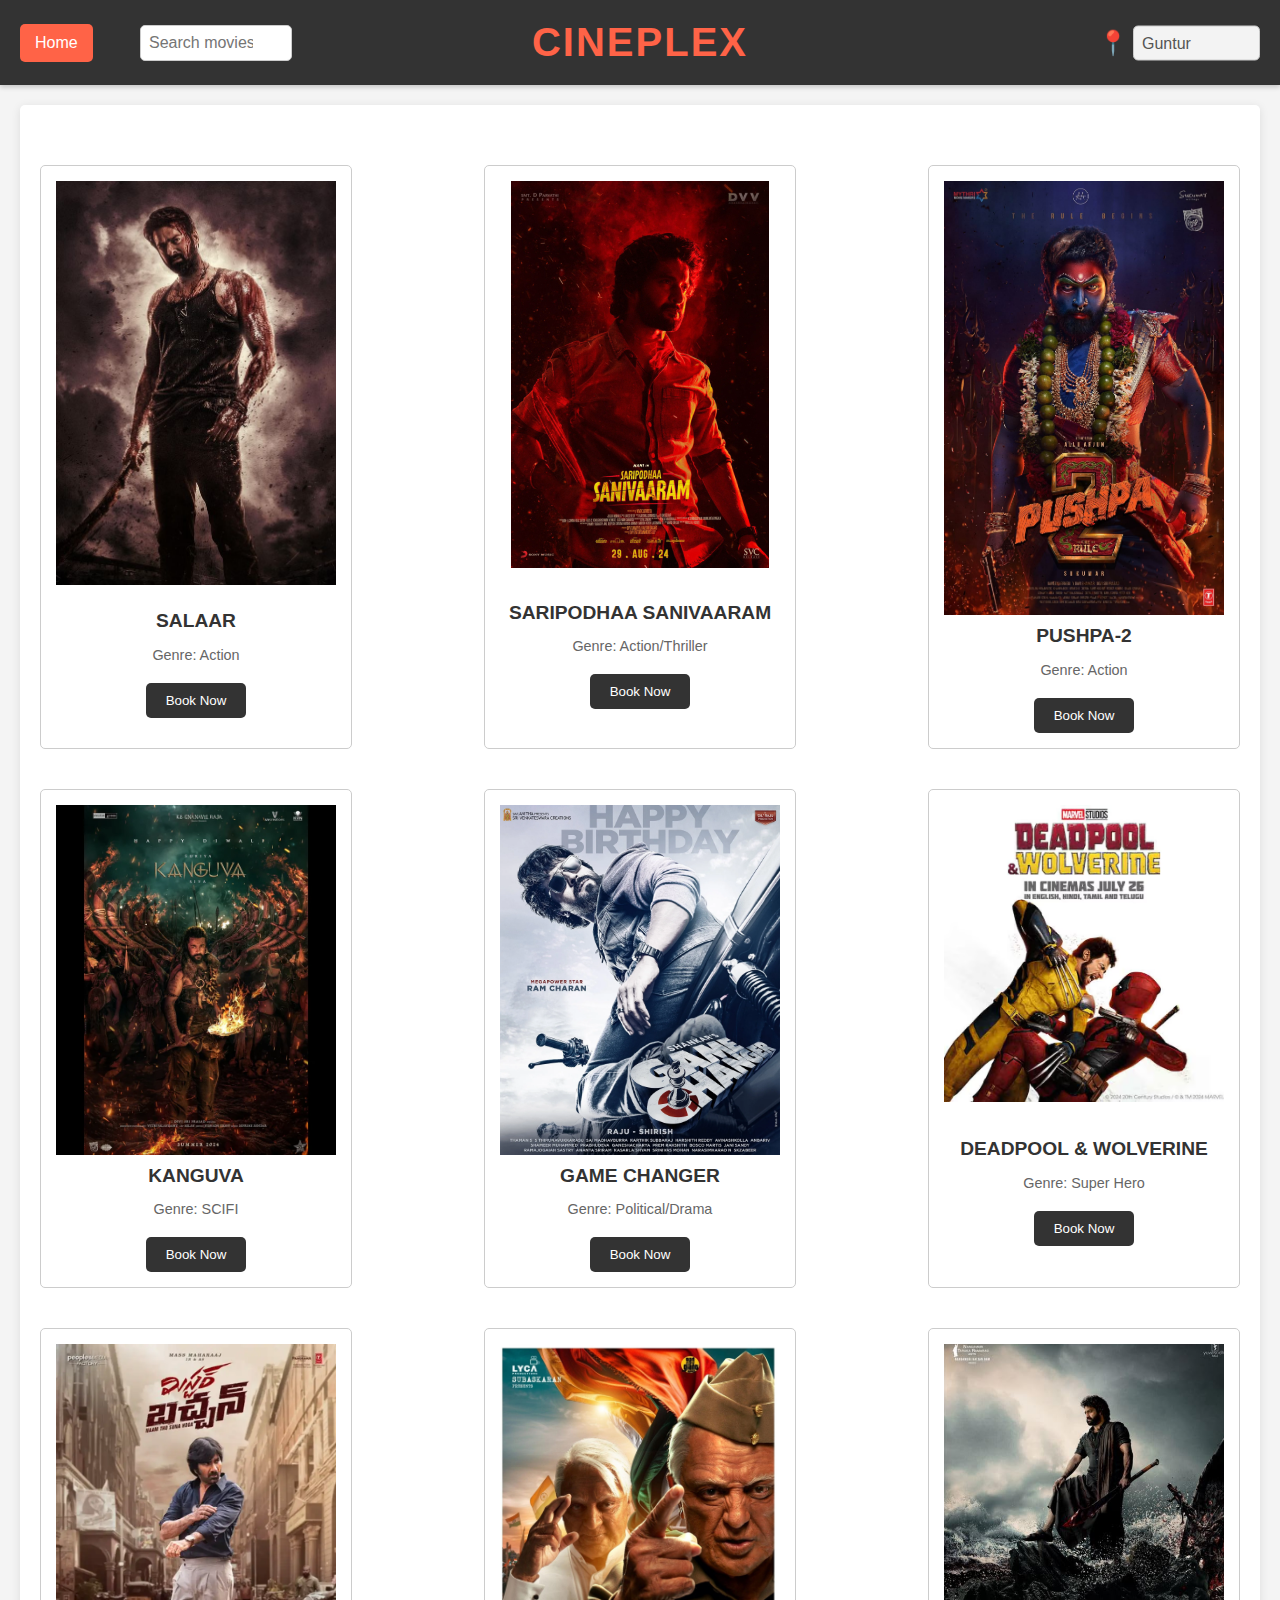
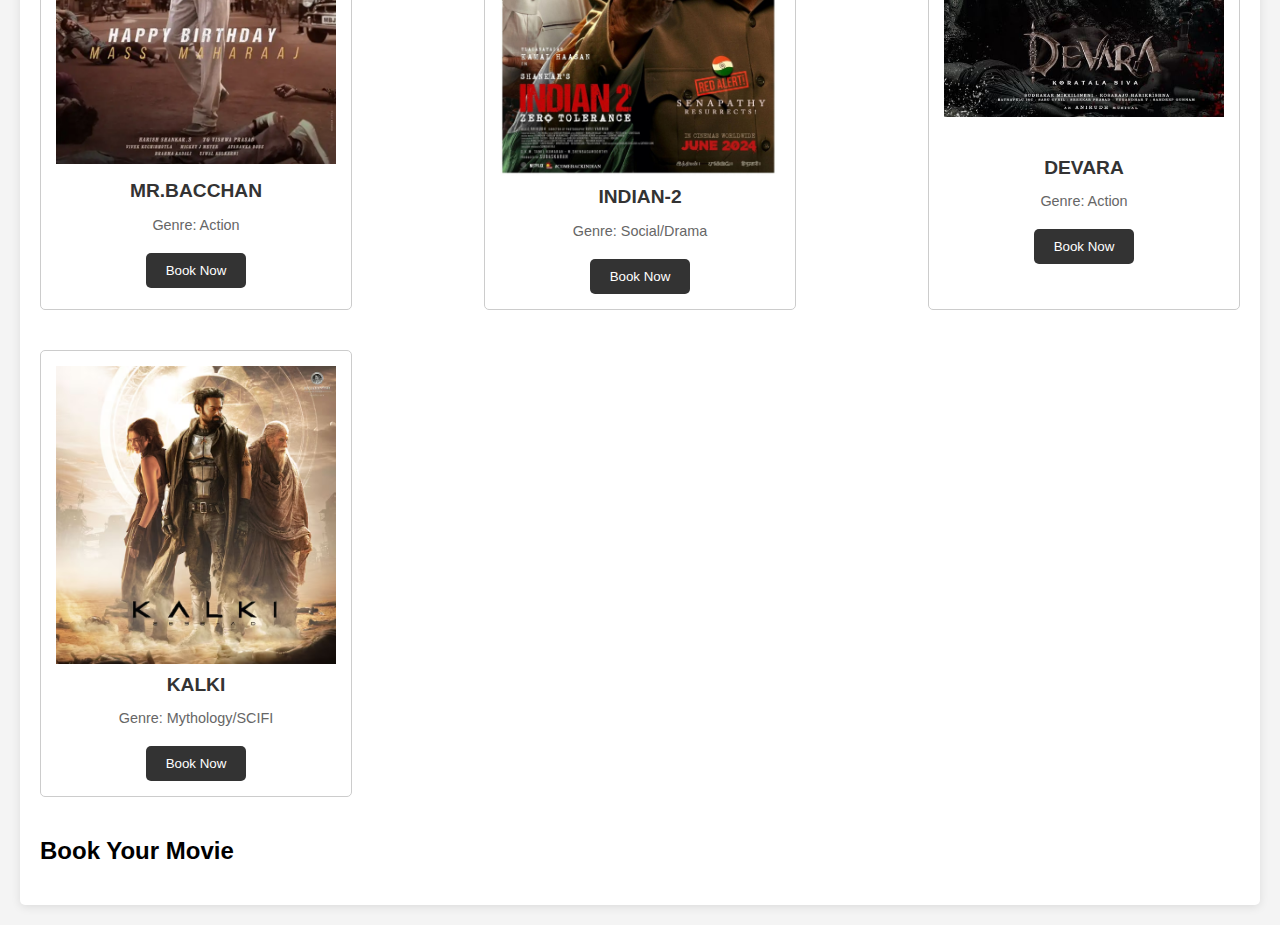
<file: index.html>
<!DOCTYPE html>
<html lang="en">
<head>
    <meta charset="UTF-8">
    <meta name="viewport" content="width=device-width, initial-scale=1.0">
    <title>Cineplex: Your Movie Experience</title>
    <link rel="stylesheet" href="styles.css">
    <style>
        body {
            font-family: Arial, sans-serif;
            margin: 0;
            padding: 0;
            background-color: #f4f4f4;
        }

        header {
            background-color: #333;
            color: #fff;
            display: flex;
            justify-content: center;
            align-items: center;
            padding: 20px;
            box-shadow: 0 2px 5px rgba(0, 0, 0, 0.2);
            position: relative;
        }

        .home-btn {
            position: absolute;
            top: 50%;
            left: 20px;
            transform: translateY(-50%);
            background-color: #ff6347; /* Tomato color for a vibrant look */
            color: #fff;
            border: none;
            padding: 10px 15px;
            border-radius: 5px;
            cursor: pointer;
            font-size: 1rem;
            transition: background-color 0.3s ease;
        }

        .home-btn:hover {
            background-color: #e5533f;
        }

        .title {
            font-size: 2.5rem;
            font-weight: bold;
            color: #ff6347; 
            text-transform: uppercase;
            letter-spacing: 2px;
            text-align: center;
            margin: 0;
            flex: 1;
        }

        #search-bar {
            display: flex;
            align-items: center;
            position: absolute;
            top: 50%;
            left: 140px; 
            transform: translateY(-50%);
            background-color: #fff;
            border: 1px solid #ccc;
            border-radius: 5px;
            overflow: hidden;
            width: 150px; 
        }

        #search-input {
            border: none;
            padding: 8px;
            font-size: 1rem;
            width: 120px; 
            outline: none;
        }

        #search-icon {
            width: 30px;
            height: 30px;
            background: url('https://cdn-icons-png.flaticon.com/512/622/622669.png') no-repeat center center;
            background-size: 20px 20px;
            opacity: 0.5; 
            border: none;
            cursor: pointer;
            background-color: transparent;
        }

        #location-selection {
            display: flex;
            align-items: center;
            position: absolute;
            top: 50%;
            right: 20px;
            transform: translateY(-50%);
        }

        #location {
            padding: 8px;
            font-size: 1rem;
            border: 1px solid #ccc;
            border-radius: 5px;
            appearance: none;
            padding-right: 30px;
            background-color: #f3f3f3;
            cursor: pointer;
            color: #555;
        }

        .location-icon {
            margin-right: 5px;
            font-size: 1.5rem;
        }

        main {
            max-width: 1200px;
            margin: 20px auto;
            padding: 20px;
            display: flex;
            flex-direction: column;
            background-color: #fff;
            border-radius: 5px;
            box-shadow: 0 2px 10px rgba(0, 0, 0, 0.1);
        }

        .movies-container {
            display: flex;
            flex-wrap: wrap;
            justify-content: space-between;
            gap: 20px;
            margin-top: 20px;
        }

        .movie {
            width: calc(25% - 20px);
            border: 1px solid #ccc;
            background-color: #fff;
            padding: 15px;
            position: relative;
            border-radius: 5px;
            overflow: hidden;
            transition: transform 0.3s ease;
            display: flex;
            flex-direction: column;
            justify-content: space-between;
        }

        .movie:hover {
            transform: translateY(-5px);
            box-shadow: 0 4px 10px rgba(0, 0, 0, 0.1);
        }

        .movie img {
            max-width: 100%;
            height: auto;
            object-fit: cover;
            margin-bottom: 10px;
            display: block;
            margin-left: auto;
            margin-right: auto;
        }

        .movie .movie-info {
            text-align: center;
            flex: 1;
            display: flex;
            flex-direction: column;
            justify-content: center;
        }

        .movie h2 {
            margin: 0;
            font-size: 1.2rem;
            text-align: center;
            color: #333;
        }

        .movie p {
            margin-bottom: 10px;
            font-size: 0.9rem;
            color: #666;
        }

        .movie .book-btn {
            display: block;
            margin: 10px auto 0;
            padding: 10px 20px;
            background-color: #333;
            color: #fff;
            border: none;
            cursor: pointer;
            border-radius: 5px;
            transition: background-color 0.3s ease;
        }

        .movie .book-btn:hover {
            background-color: #555;
        }

        #no-movies-message {
            text-align: center;
            color: #333;
            font-size: 1.2rem;
            margin-top: 20px;
            font-weight: bold;
        }

        #booking-form {
            display: none;
            background-color: #fff;
            border: 1px solid #ccc;
            padding: 20px;
            margin-top: 20px;
            border-radius: 5px;
            box-shadow: 0 2px 5px rgba(0, 0, 0, 0.1);
        }

        form {
            display: grid;
            grid-gap: 10px;
        }

        label {
            font-weight: bold;
            color: #333;
        }

        input[type="text"],
        input[type="email"],
        input[type="number"],
        select {
            padding: 8px;
            font-size: 1rem;
            width: 100%;
            border: 1px solid #ccc;
            border-radius: 5px;
            box-sizing: border-box;
        }

        button[type="submit"] {
            padding: 10px 20px;
            background-color: #333;
            color: #fff;
            border: none;
            cursor: pointer;
            border-radius: 5px;
            transition: background-color 0.3s ease;
        }

        button[type="submit"]:hover {
            background-color: #555;
        }

        @media (max-width: 1024px) {
            .movie {
                width: calc(33.33% - 20px);
            }
        }

        @media (max-width: 768px) {
            .movie {
                width: calc(50% - 20px);
            }

            .title {
                font-size: 2.2rem;
            }

            #search-bar {
                left: 90px;
            }
        }

        @media (max-width: 480px) {
            .movie {
                width: 100%;
            }

            header {
                padding: 15px;
            }

            .title {
                font-size: 2rem;
            }

            #search-bar {
                left: 60px;
            }
        }
    </style>
</head>
<body>
    <header>
        <button class="home-btn" onclick="window.location.href='index.html'">Home</button>
        <div class="title">Cineplex</div>
        <div id="search-bar">
            <input type="text" id="search-input" placeholder="Search movies..." oninput="filterMovies()">
            <button id="search-icon"></button>
        </div>
        <div id="location-selection">
            <span class="location-icon">📍</span>
            <select id="location" onchange="updateMovies()">
                <option value="Guntur">Guntur</option>
                <option value="Vijayawada">Vijayawada</option>
                <option value="Vizag">Vizag</option>
                <option value="Rajamundry">Rajamundry</option>
                <option value="Eluru">Eluru</option>
            </select>
        </div>
    </header>
    
    <main>
        <div id="no-movies-message"></div>
        <div class="movies-container" id="movies-container">
            <!-- Movie articles will be dynamically inserted here -->
        </div>

        <!-- Booking Form Section (hidden by default) -->
        <section id="booking-form-section">
            <h2>Book Your Movie</h2>
            <form id="booking-form">
                <label for="location">Location:</label>
                <select id="booking-location" name="location" required>
                    <!-- Options will be dynamically inserted here -->
                </select>
                
                <label for="seats">Number of Seats:</label>
                <input type="number" id="seats" name="seats" min="1" required>
                
                <button type="submit">Confirm Booking</button>
            </form>
        </section>
    </main>

    <script>
        const moviesData = {
            Guntur: [
                { title: "SALAAR", genre: "Action", image: "Movies/prabhas1.jpg" },
                { title: "SARIPODHAA SANIVAARAM", genre: "Action/Thriller", image: "Movies/nani1.jpg" },
                { title: "PUSHPA-2", genre: "Action", image: "Movies/pushpa.jpg" },
                { title: "KANGUVA", genre: "SCIFI", image: "Movies/kanguva.webp" },
                { title: "GAME CHANGER", genre: "Political/Drama", image: "Movies/game.webp" },
                { title: "DEADPOOL & WOLVERINE", genre: "Super Hero", image: "Movies/deadpool.avif" },
                { title: "MR.BACCHAN", genre: "Action", image: "Movies/mmm.webp"},
                { title: "INDIAN-2", genre: "Social/Drama", image: "Movies/indian2.jpg" },
                { title: "DEVARA", genre: "Action", image: "Movies/Screenshot (2).png" },
                
               { title: "KALKI", genre: "Mythology/SCIFI", image: "Movies/kalki.avif" }
            ],
            Vijayawada: [
                { title: "GAME CHANGER", genre: "Political/Drama", image: "Movies/game.webp" },
                { title: "OG", genre: "Action/Adventure", image: "Movies/og.jpg" },
                { title: "DEADPOOL & WOLVERINE", genre: "Super Hero", image: "Movies/deadpool.avif" },
                { title: "SARIPODHAA SANIVAARAM", genre: "Action/Thriller", image: "Movies/nani1.jpg" },
                { title: "INDIAN-2", genre: "Social/Drama", image: "Movies/indian2.jpg" },
                { title: "RAAYAN", genre: "Action", image: "Movies/raayan.jpg" },
                { title: "KALKI", genre: "Mythology/SCIFI", image: "Movies/kalki.avif" }
                 
            ],
            Vizag: [
                { title: "SARIPODHAA SANIVAARAM", genre: "Action/Thriller", image: "Movies/nani1.jpg" },
                { title: "OG", genre: "Action/Adventure", image: "Movies/og.jpg" },
                { title: "DEVARA", genre: "Action", image: "Movies/Screenshot (2).png" },
                { title: "Double ISMART", genre: "Action", image: "Movies/Double_iSmart.jpg" },
                { title: "RAAYAN", genre: "Action", image: "Movies/raayan.jpg" },
                { title: "INDIAN-2", genre: "Social/Drama", image: "Movies/indian2.jpg" },
                { title: "PUSHPA-2", genre: "Action", image: "Movies/pushpa.jpg" }
            ],
            Rajamundry: [
                { title: "SARIPODHAA SANIVAARAM", genre: "Action/Thriller", image: "Movies/nani1.jpg" },
                { title: "GAME CHANGER", genre: "Political/Drama", image: "Movies/game.webp" },
                { title: "DEADPOOL & WOLVERINE", genre: "Super Hero", image: "Movies/deadpool.avif" },
                { title: "DEVARA", genre: "Action", image: "Movies/Screenshot (2).png" },
                { title: "RAAYAN", genre: "Action", image: "Movies/raayan.jpg" },
                { title: "OG", genre: "Action/Adventure", image: "Movies/og.jpg" }
            ],
            Eluru: [
                { title: "GAME CHANGER", genre: "Political/Drama", image: "Movies/game.webp" },
                { title: "KALKI", genre: "Mythology/SCIFI", image: "Movies/kalki.avif" },
                { title: "OG", genre: "Action/Adventure", image: "Movies/og.jpg" },
                { title: "DEVARA", genre: "Action", image: "Movies/Screenshot (2).png" },
                { title: "DOUBLE ISMART", genre: "Action", image: "Movies/Double_iSmart.jpg" },
                { title: "PUSHPA-2", genre: "Action", image: "Movies/pushpa.jpg" },
                { title: "MR.BACCHAN", genre: "Action", image: "Movies/mmm.webp"}
            ]
        };

        function updateMovies() {
            const location = document.getElementById("location").value;
            const moviesContainer = document.getElementById("movies-container");
            const noMoviesMessage = document.getElementById("no-movies-message");

            // Clear existing movies and message
            moviesContainer.innerHTML = "";
            noMoviesMessage.textContent = "";

            // Get movies for the selected location
            const movies = moviesData[location];

            if (movies.length === 0) {
                noMoviesMessage.textContent = "Sorry, no movies available in your selected area.";
                return;
            }

            // Dynamically create and append movie articles
            movies.forEach(movie => {
                const movieArticle = document.createElement("article");
                movieArticle.classList.add("movie");

                movieArticle.innerHTML = `
                    <img src="${movie.image}" alt="${movie.title}">
                    <div class="movie-info">
                        <h2>${movie.title}</h2>
                        <p>Genre: ${movie.genre}</p>
                        <button class="book-btn" onclick="openBookingPage('${location}', '${movie.title}', '${movie.image}')">Book Now</button>
                    </div>
                `;

                moviesContainer.appendChild(movieArticle);
            });
        }

        function filterMovies() {
            const searchQuery = document.getElementById("search-input").value.toLowerCase();
            const location = document.getElementById("location").value;
            const moviesContainer = document.getElementById("movies-container");
            const noMoviesMessage = document.getElementById("no-movies-message");

            // Clear existing movies and message
            moviesContainer.innerHTML = "";
            noMoviesMessage.textContent = "";

            // Get movies for the selected location
            const movies = moviesData[location];

            // Filter movies based on the search query
            const filteredMovies = movies.filter(movie => movie.title.toLowerCase().includes(searchQuery));

            if (filteredMovies.length === 0) {
                noMoviesMessage.textContent = "Sorry, no movies match your search.";
                return;
            }

            // Dynamically create and append filtered movie articles
            filteredMovies.forEach(movie => {
                const movieArticle = document.createElement("article");
                movieArticle.classList.add("movie");

                movieArticle.innerHTML = `
                    <img src="${movie.image}" alt="${movie.title}">
                    <div class="movie-info">
                        <h2>${movie.title}</h2>
                        <p>Genre: ${movie.genre}</p>
                        <button class="book-btn" onclick="openBookingPage('${location}', '${movie.title}', '${movie.image}')">Book Now</button>
                    </div>
                `;

                moviesContainer.appendChild(movieArticle);
            });
        }

        function openBookingPage(location, movieTitle, movieImage) {
            const bookingUrl = `booking.html?location=${encodeURIComponent(location)}&movie=${encodeURIComponent(movieTitle)}&image=${encodeURIComponent(movieImage)}`;
            window.location.href = bookingUrl;
        }

        // Initial load
        updateMovies();
    </script>
</body>
</html>
</file>
<file: styles.css>
body {
    font-family: Arial, sans-serif;
    margin: 0;
    padding: 0;
}

header {
    background-color: #333;
    color: #fff;
    text-align: center;
    padding: 10px 0;
}

main {
    max-width: 800px;
    margin: 20px auto;
    padding: 0 20px;
}

.movie {
    margin-bottom: 20px;
    border: 1px solid #ccc;
    padding: 10px;
}

.hidden {
    display: none;
}

#booking-form {
    margin-top: 20px;
}

form {
    display: grid;
    grid-gap: 10px;
}

label {
    font-weight: bold;
}

button {
    padding: 10px;
    background-color: #333;
    color: #fff;
    border: none;
    cursor: pointer;
}

button:hover {
    background-color: #555;
}
</file>
